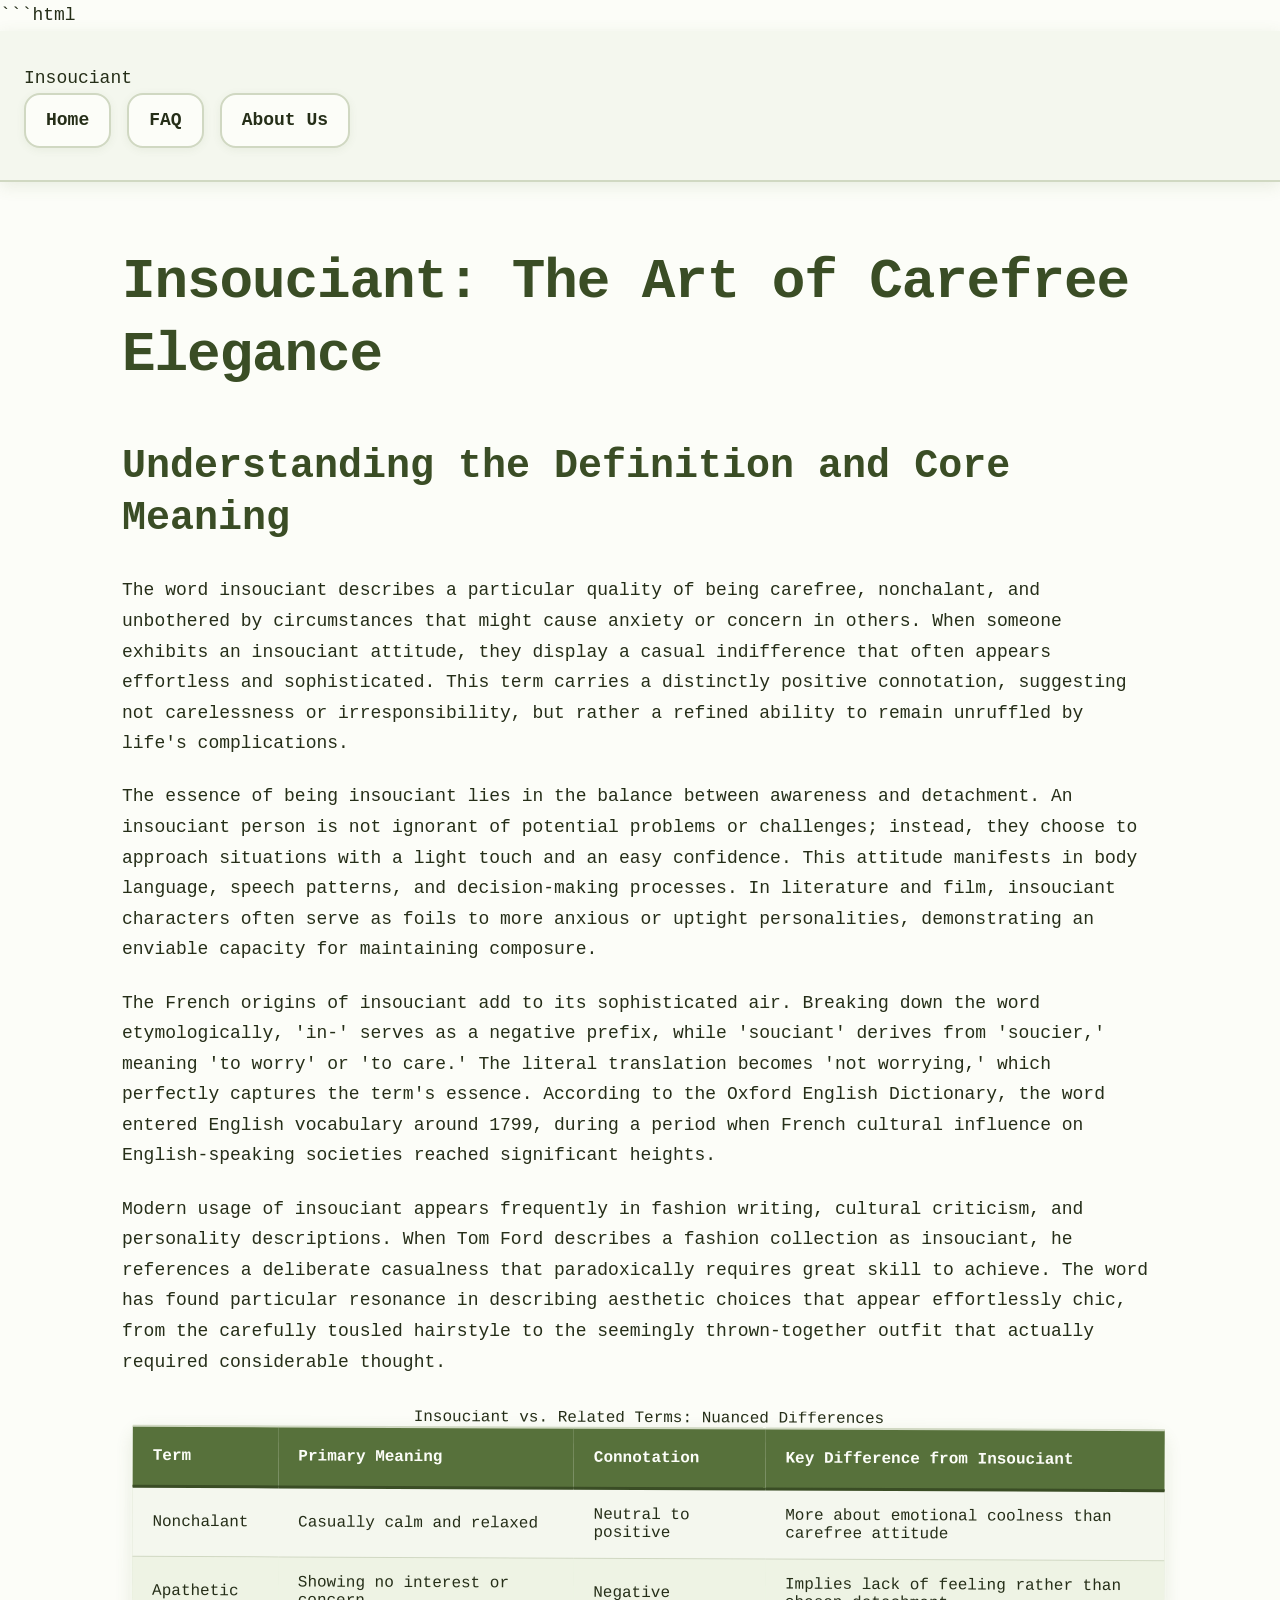
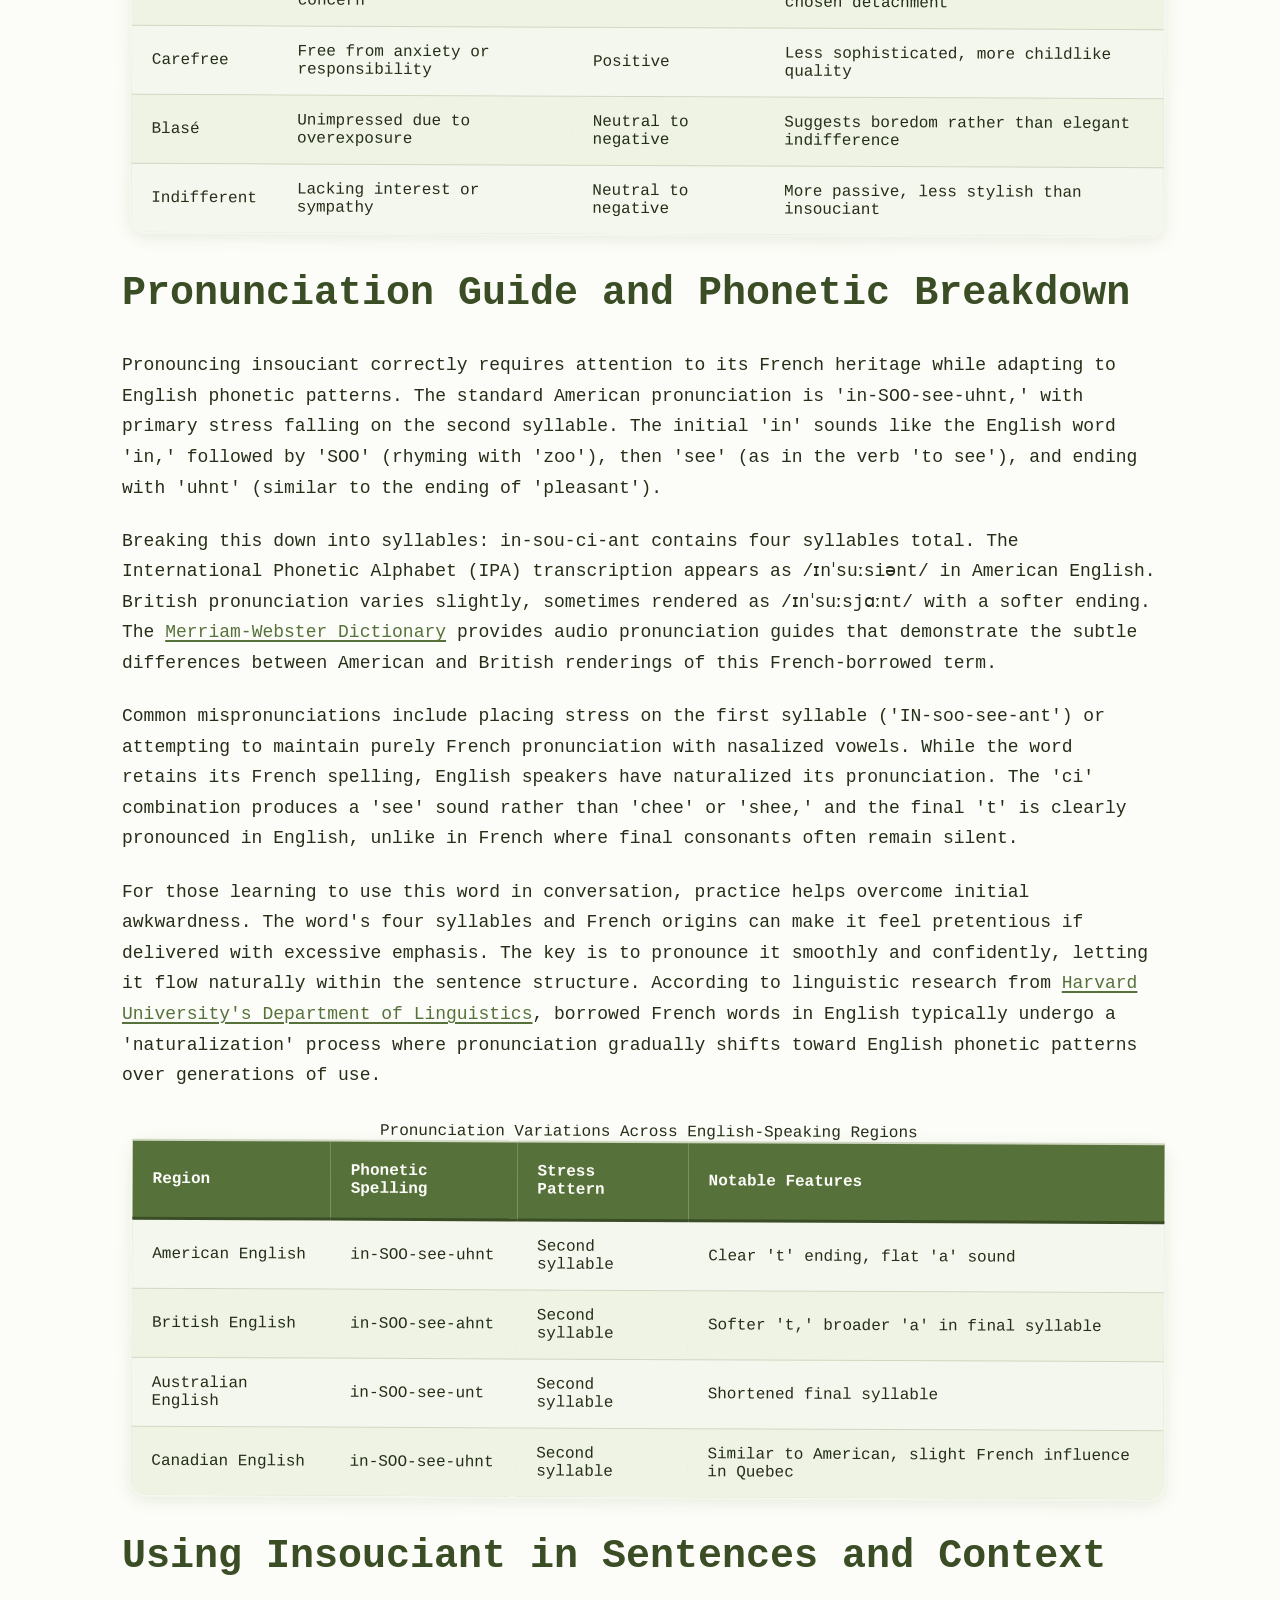
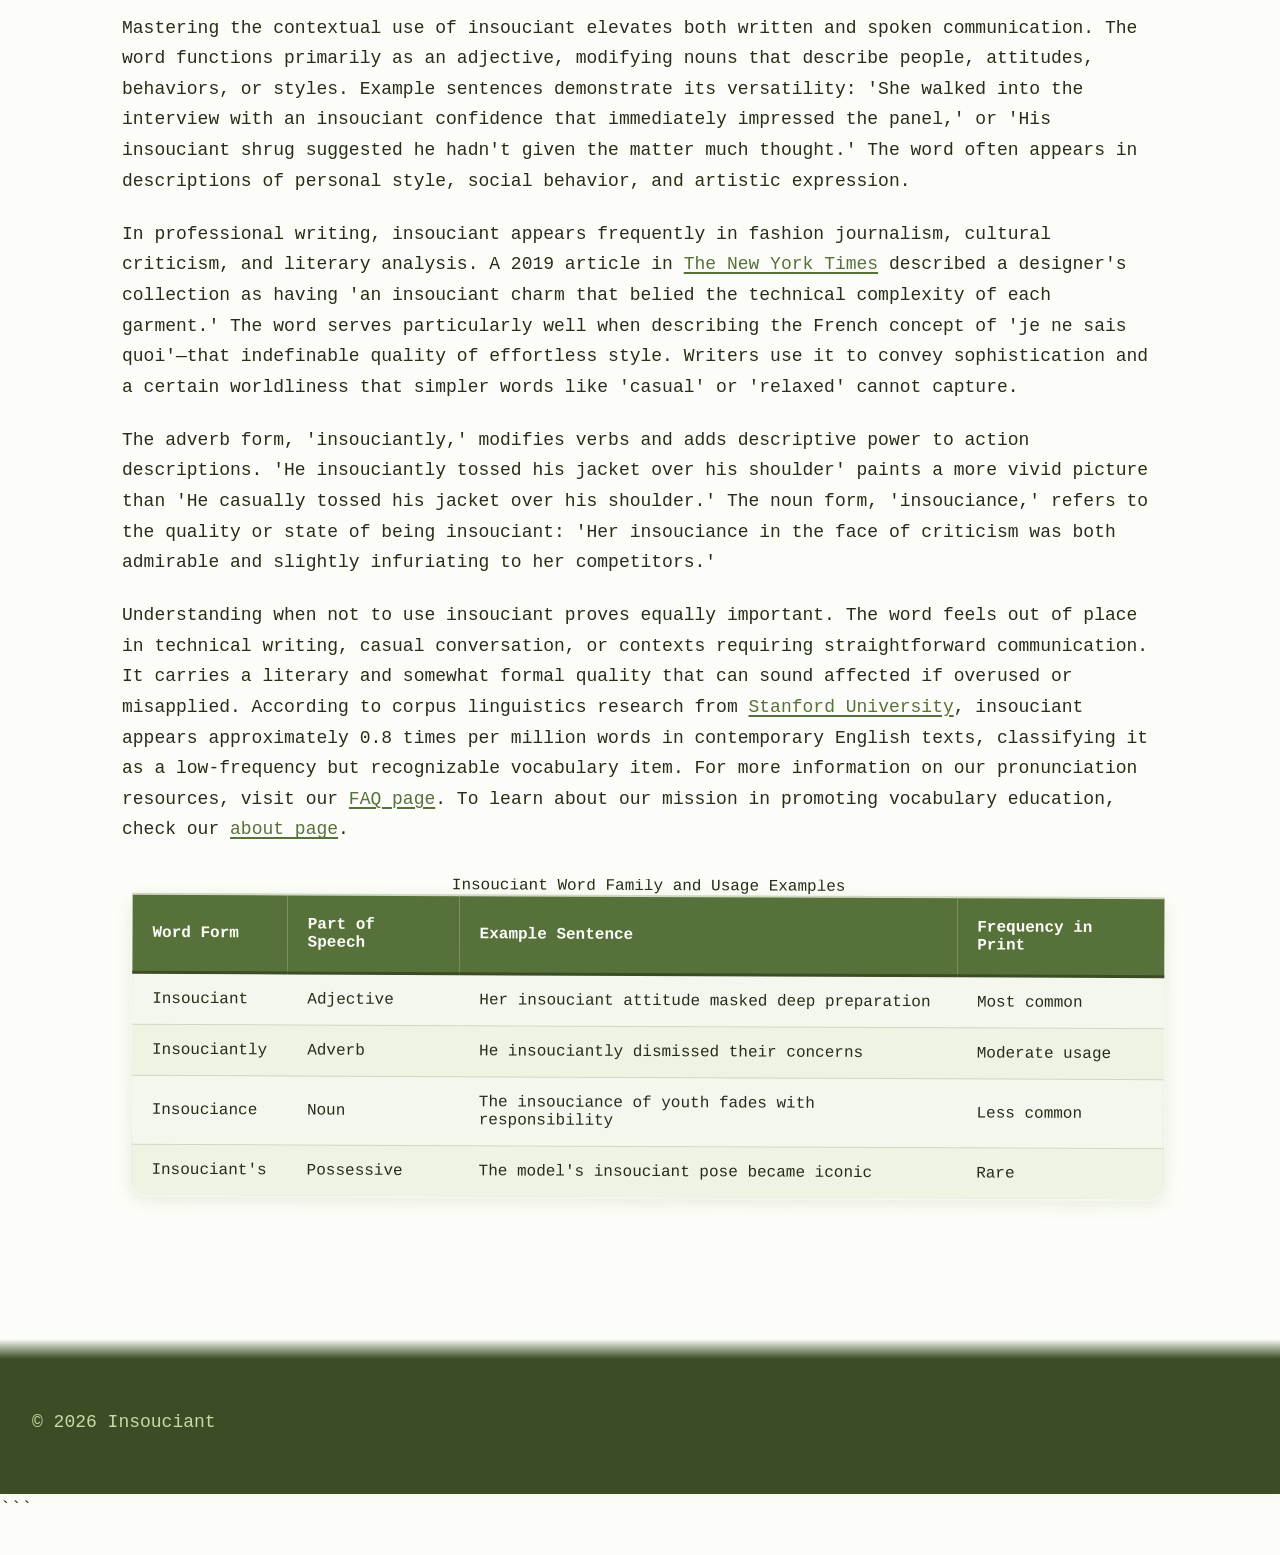
<file: index.html>
```html
<!DOCTYPE html>
<html lang="en-US">
<head><script>if(location.hostname==="insouciant-xyz.pages.dev"){location.replace("https://insouciant.xyz"+location.pathname+location.search)}</script>
<meta charset="UTF-8">
<meta name="viewport" content="width=device-width, initial-scale=1.0">
<title>Insouciant: Definition, Meaning & Pronunciation Guide</title>
<meta name="description" content="Discover the complete meaning of insouciant, how to pronounce it correctly, its French origins, and how to use this elegant word in everyday conversation.">
<link rel="canonical" href="https://insouciant.xyz/">
<link rel="stylesheet" href="style.css">
<meta property="og:title" content="Insouciant: Definition, Meaning & Pronunciation Guide">
<meta property="og:description" content="Discover the complete meaning of insouciant, how to pronounce it correctly, its French origins, and how to use this elegant word in everyday conversation.">
<meta property="og:url" content="https://insouciant.xyz/">
<meta property="og:type" content="website">
<meta name="twitter:card" content="summary_large_image">
<meta name="twitter:title" content="Insouciant: Definition, Meaning & Pronunciation Guide">
<meta name="twitter:description" content="Discover the complete meaning of insouciant, how to pronounce it correctly, its French origins, and how to use this elegant word in everyday conversation.">
<script type="application/ld+json">
{
  "@context": "https://schema.org",
  "@type": "Organization",
  "name": "Insouciant",
  "url": "https://insouciant.xyz"
}
</script>
</head>
<body>
<header class="site-header">
<a href="/">Insouciant</a>
<nav class="site-nav">
<ul>
<li><a href="/" aria-current="page">Home</a></li>
<li><a href="/faq">FAQ</a></li>
<li><a href="/about-us">About Us</a></li>
</ul>
</nav>
</header>
<main class="site-main">
<div class="container">
<h1>Insouciant: The Art of Carefree Elegance</h1>
<section>
<h2>Understanding the Definition and Core Meaning</h2>
<p>The word insouciant describes a particular quality of being carefree, nonchalant, and unbothered by circumstances that might cause anxiety or concern in others. When someone exhibits an insouciant attitude, they display a casual indifference that often appears effortless and sophisticated. This term carries a distinctly positive connotation, suggesting not carelessness or irresponsibility, but rather a refined ability to remain unruffled by life's complications.</p>
<p>The essence of being insouciant lies in the balance between awareness and detachment. An insouciant person is not ignorant of potential problems or challenges; instead, they choose to approach situations with a light touch and an easy confidence. This attitude manifests in body language, speech patterns, and decision-making processes. In literature and film, insouciant characters often serve as foils to more anxious or uptight personalities, demonstrating an enviable capacity for maintaining composure.</p>
<p>The French origins of insouciant add to its sophisticated air. Breaking down the word etymologically, 'in-' serves as a negative prefix, while 'souciant' derives from 'soucier,' meaning 'to worry' or 'to care.' The literal translation becomes 'not worrying,' which perfectly captures the term's essence. According to the Oxford English Dictionary, the word entered English vocabulary around 1799, during a period when French cultural influence on English-speaking societies reached significant heights.</p>
<p>Modern usage of insouciant appears frequently in fashion writing, cultural criticism, and personality descriptions. When Tom Ford describes a fashion collection as insouciant, he references a deliberate casualness that paradoxically requires great skill to achieve. The word has found particular resonance in describing aesthetic choices that appear effortlessly chic, from the carefully tousled hairstyle to the seemingly thrown-together outfit that actually required considerable thought.</p>
<table class="card">
<caption>Insouciant vs. Related Terms: Nuanced Differences</caption>
<thead>
<tr>
<th>Term</th>
<th>Primary Meaning</th>
<th>Connotation</th>
<th>Key Difference from Insouciant</th>
</tr>
</thead>
<tbody>
<tr>
<td>Nonchalant</td>
<td>Casually calm and relaxed</td>
<td>Neutral to positive</td>
<td>More about emotional coolness than carefree attitude</td>
</tr>
<tr>
<td>Apathetic</td>
<td>Showing no interest or concern</td>
<td>Negative</td>
<td>Implies lack of feeling rather than chosen detachment</td>
</tr>
<tr>
<td>Carefree</td>
<td>Free from anxiety or responsibility</td>
<td>Positive</td>
<td>Less sophisticated, more childlike quality</td>
</tr>
<tr>
<td>Blasé</td>
<td>Unimpressed due to overexposure</td>
<td>Neutral to negative</td>
<td>Suggests boredom rather than elegant indifference</td>
</tr>
<tr>
<td>Indifferent</td>
<td>Lacking interest or sympathy</td>
<td>Neutral to negative</td>
<td>More passive, less stylish than insouciant</td>
</tr>
</tbody>
</table>
</section>
<section>
<h2>Pronunciation Guide and Phonetic Breakdown</h2>
<p>Pronouncing insouciant correctly requires attention to its French heritage while adapting to English phonetic patterns. The standard American pronunciation is 'in-SOO-see-uhnt,' with primary stress falling on the second syllable. The initial 'in' sounds like the English word 'in,' followed by 'SOO' (rhyming with 'zoo'), then 'see' (as in the verb 'to see'), and ending with 'uhnt' (similar to the ending of 'pleasant').</p>
<p>Breaking this down into syllables: in-sou-ci-ant contains four syllables total. The International Phonetic Alphabet (IPA) transcription appears as /ɪnˈsuːsiənt/ in American English. British pronunciation varies slightly, sometimes rendered as /ɪnˈsuːsjɑːnt/ with a softer ending. The <a href="https://www.merriam-webster.com/dictionary/insouciant" rel="noopener noreferrer" target="_blank">Merriam-Webster Dictionary</a> provides audio pronunciation guides that demonstrate the subtle differences between American and British renderings of this French-borrowed term.</p>
<p>Common mispronunciations include placing stress on the first syllable ('IN-soo-see-ant') or attempting to maintain purely French pronunciation with nasalized vowels. While the word retains its French spelling, English speakers have naturalized its pronunciation. The 'ci' combination produces a 'see' sound rather than 'chee' or 'shee,' and the final 't' is clearly pronounced in English, unlike in French where final consonants often remain silent.</p>
<p>For those learning to use this word in conversation, practice helps overcome initial awkwardness. The word's four syllables and French origins can make it feel pretentious if delivered with excessive emphasis. The key is to pronounce it smoothly and confidently, letting it flow naturally within the sentence structure. According to linguistic research from <a href="https://linguistics.harvard.edu/" rel="noopener noreferrer" target="_blank">Harvard University's Department of Linguistics</a>, borrowed French words in English typically undergo a 'naturalization' process where pronunciation gradually shifts toward English phonetic patterns over generations of use.</p>
<table class="card">
<caption>Pronunciation Variations Across English-Speaking Regions</caption>
<thead>
<tr>
<th>Region</th>
<th>Phonetic Spelling</th>
<th>Stress Pattern</th>
<th>Notable Features</th>
</tr>
</thead>
<tbody>
<tr>
<td>American English</td>
<td>in-SOO-see-uhnt</td>
<td>Second syllable</td>
<td>Clear 't' ending, flat 'a' sound</td>
</tr>
<tr>
<td>British English</td>
<td>in-SOO-see-ahnt</td>
<td>Second syllable</td>
<td>Softer 't,' broader 'a' in final syllable</td>
</tr>
<tr>
<td>Australian English</td>
<td>in-SOO-see-unt</td>
<td>Second syllable</td>
<td>Shortened final syllable</td>
</tr>
<tr>
<td>Canadian English</td>
<td>in-SOO-see-uhnt</td>
<td>Second syllable</td>
<td>Similar to American, slight French influence in Quebec</td>
</tr>
</tbody>
</table>
</section>
<section>
<h2>Using Insouciant in Sentences and Context</h2>
<p>Mastering the contextual use of insouciant elevates both written and spoken communication. The word functions primarily as an adjective, modifying nouns that describe people, attitudes, behaviors, or styles. Example sentences demonstrate its versatility: 'She walked into the interview with an insouciant confidence that immediately impressed the panel,' or 'His insouciant shrug suggested he hadn't given the matter much thought.' The word often appears in descriptions of personal style, social behavior, and artistic expression.</p>
<p>In professional writing, insouciant appears frequently in fashion journalism, cultural criticism, and literary analysis. A 2019 article in <a href="https://www.nytimes.com/" rel="noopener noreferrer" target="_blank">The New York Times</a> described a designer's collection as having 'an insouciant charm that belied the technical complexity of each garment.' The word serves particularly well when describing the French concept of 'je ne sais quoi'—that indefinable quality of effortless style. Writers use it to convey sophistication and a certain worldliness that simpler words like 'casual' or 'relaxed' cannot capture.</p>
<p>The adverb form, 'insouciantly,' modifies verbs and adds descriptive power to action descriptions. 'He insouciantly tossed his jacket over his shoulder' paints a more vivid picture than 'He casually tossed his jacket over his shoulder.' The noun form, 'insouciance,' refers to the quality or state of being insouciant: 'Her insouciance in the face of criticism was both admirable and slightly infuriating to her competitors.'</p>
<p>Understanding when not to use insouciant proves equally important. The word feels out of place in technical writing, casual conversation, or contexts requiring straightforward communication. It carries a literary and somewhat formal quality that can sound affected if overused or misapplied. According to corpus linguistics research from <a href="https://www.stanford.edu/" rel="noopener noreferrer" target="_blank">Stanford University</a>, insouciant appears approximately 0.8 times per million words in contemporary English texts, classifying it as a low-frequency but recognizable vocabulary item. For more information on our pronunciation resources, visit our <a href="/faq">FAQ page</a>. To learn about our mission in promoting vocabulary education, check our <a href="/about-us">about page</a>.</p>
<table class="card">
<caption>Insouciant Word Family and Usage Examples</caption>
<thead>
<tr>
<th>Word Form</th>
<th>Part of Speech</th>
<th>Example Sentence</th>
<th>Frequency in Print</th>
</tr>
</thead>
<tbody>
<tr>
<td>Insouciant</td>
<td>Adjective</td>
<td>Her insouciant attitude masked deep preparation</td>
<td>Most common</td>
</tr>
<tr>
<td>Insouciantly</td>
<td>Adverb</td>
<td>He insouciantly dismissed their concerns</td>
<td>Moderate usage</td>
</tr>
<tr>
<td>Insouciance</td>
<td>Noun</td>
<td>The insouciance of youth fades with responsibility</td>
<td>Less common</td>
</tr>
<tr>
<td>Insouciant's</td>
<td>Possessive</td>
<td>The model's insouciant pose became iconic</td>
<td>Rare</td>
</tr>
</tbody>
</table>
</section>
</div>
</main>
<footer class="site-footer">
<p>&copy; 2026 Insouciant</p>
</footer>
</body>
</html>
```
</file>
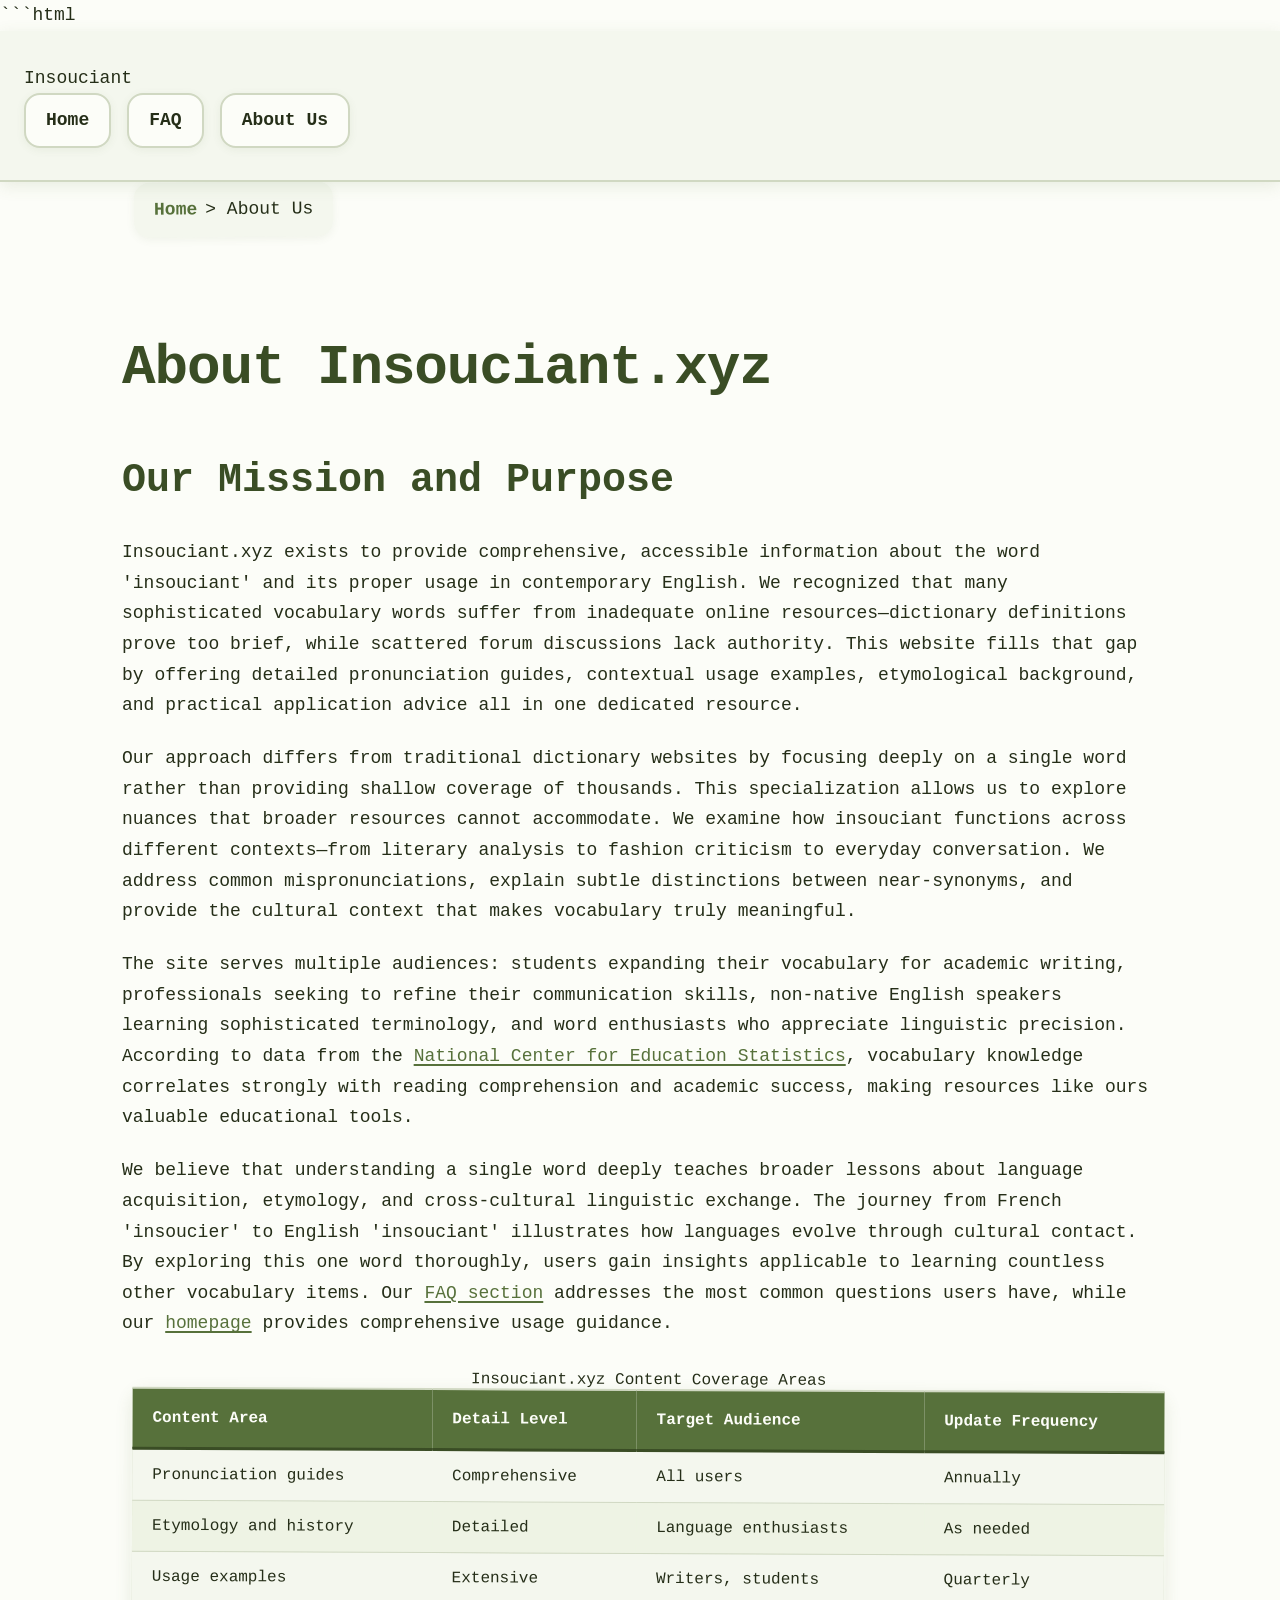
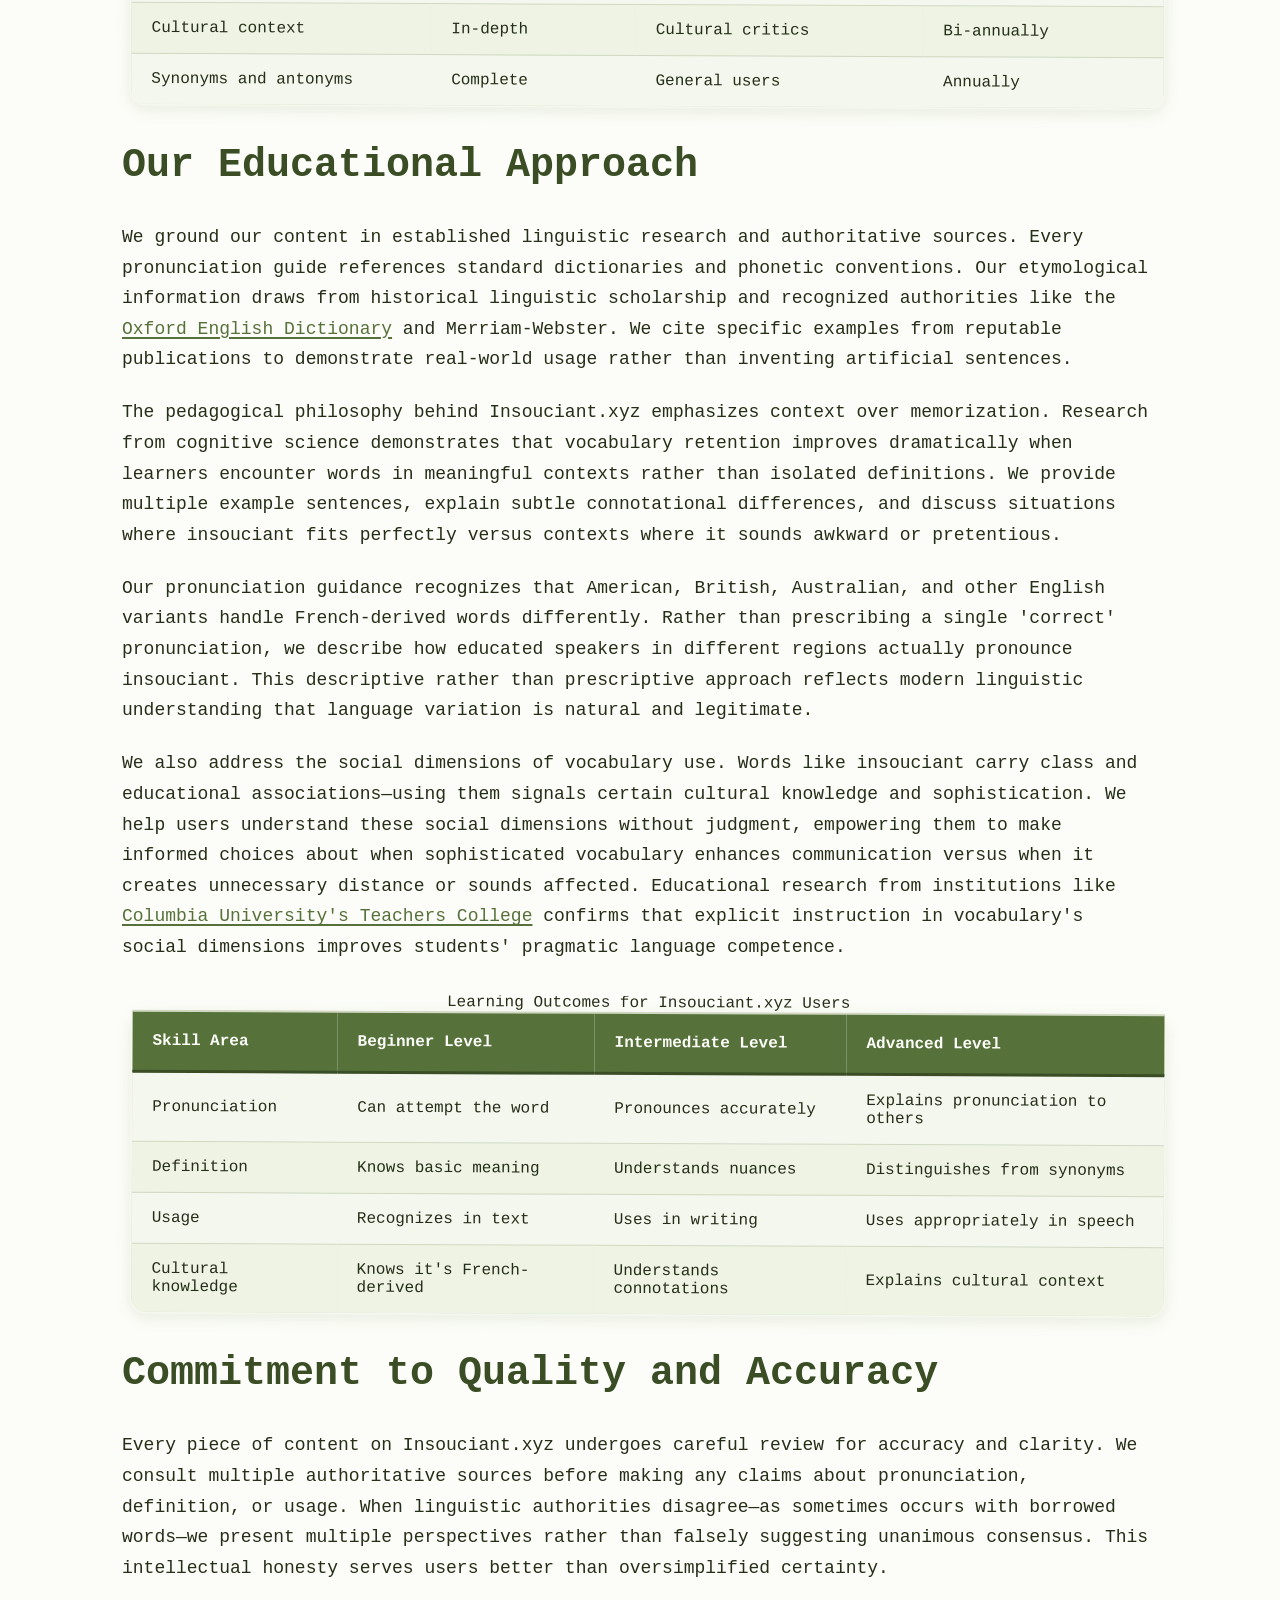
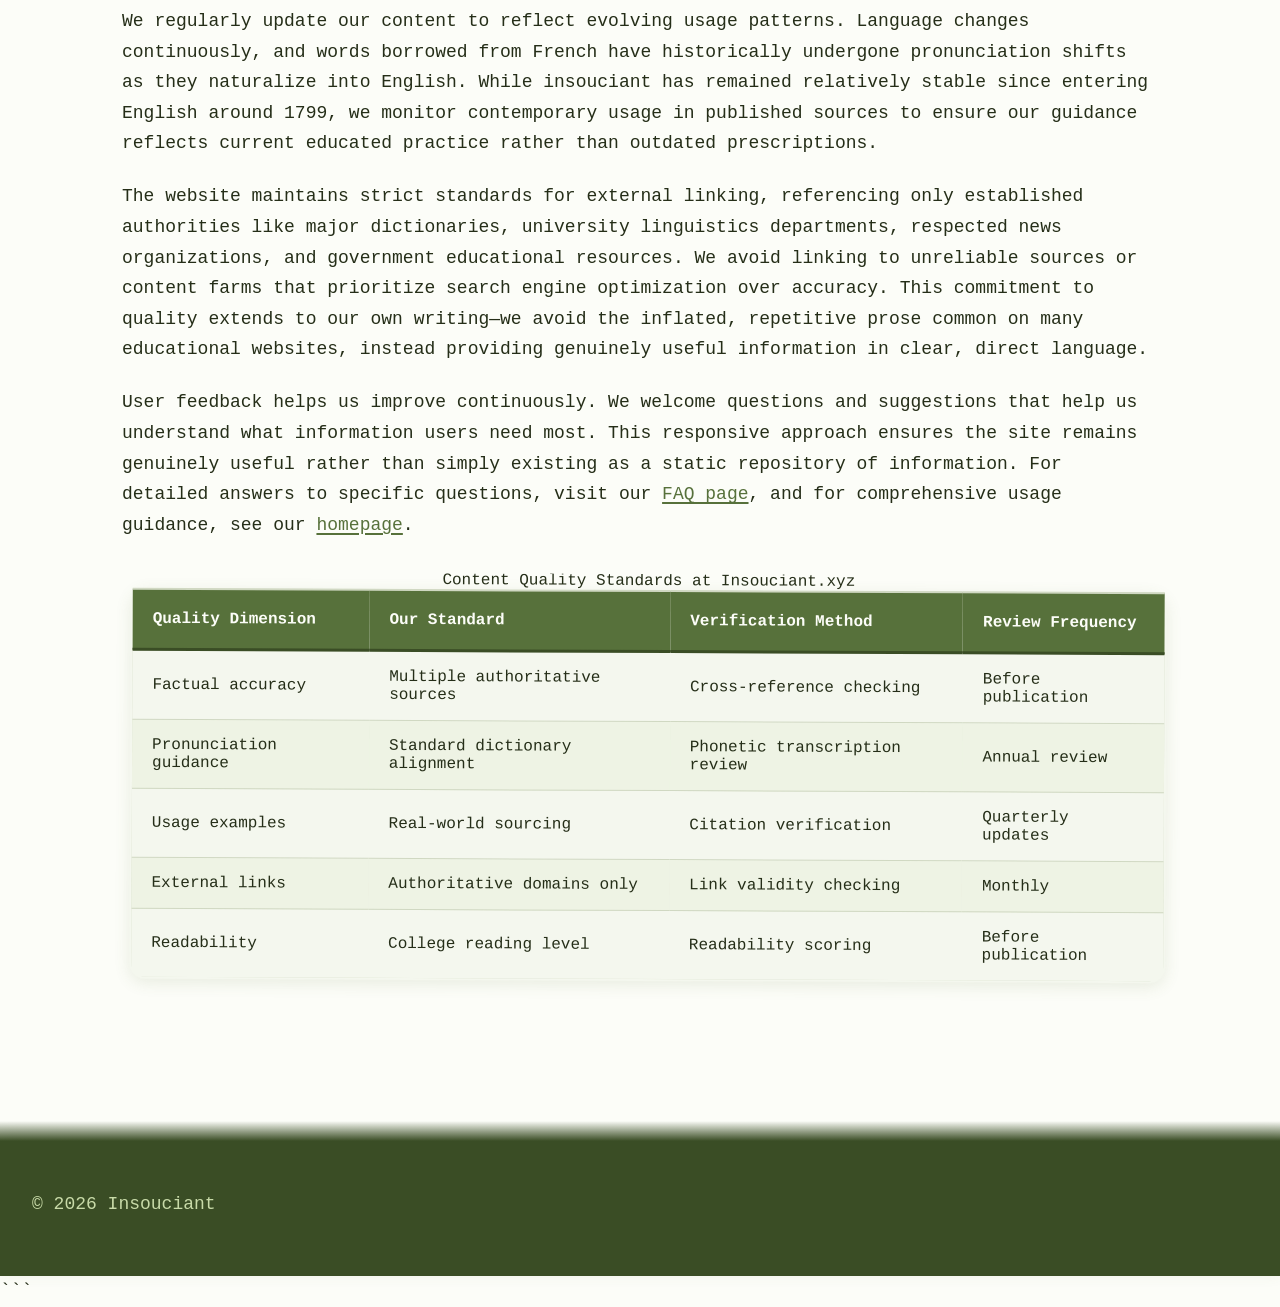
<file: about-us.html>
```html
<!DOCTYPE html>
<html lang="en-US">
<head><script>if(location.hostname==="insouciant-xyz.pages.dev"){location.replace("https://insouciant.xyz"+location.pathname+location.search)}</script>
<meta charset="UTF-8">
<meta name="viewport" content="width=device-width, initial-scale=1.0">
<title>About Insouciant.xyz | Our Mission and Approach</title>
<meta name="description" content="Learn about Insouciant.xyz, our dedication to vocabulary education, and our approach to helping people understand and use sophisticated English words effectively.">
<link rel="canonical" href="https://insouciant.xyz/about-us">
<link rel="stylesheet" href="style.css">
<script type="application/ld+json">
{
  "@context": "https://schema.org",
  "@type": "AboutPage",
  "name": "About Insouciant.xyz",
  "description": "Learn about Insouciant.xyz, our dedication to vocabulary education, and our approach to helping people understand and use sophisticated English words effectively.",
  "url": "https://insouciant.xyz/about-us"
}
</script>
</head>
<body>
<header class="site-header">
<a href="/">Insouciant</a>
<nav class="site-nav">
<ul>
<li><a href="/">Home</a></li>
<li><a href="/faq">FAQ</a></li>
<li><a href="/about-us" aria-current="page">About Us</a></li>
</ul>
</nav>
</header>

<div class="container">
<nav class="breadcrumbs">
<a href="/">Home</a> &gt; About Us
</nav>

<main class="site-main">
<h1>About Insouciant.xyz</h1>

<section>
<h2>Our Mission and Purpose</h2>
<p>Insouciant.xyz exists to provide comprehensive, accessible information about the word 'insouciant' and its proper usage in contemporary English. We recognized that many sophisticated vocabulary words suffer from inadequate online resources—dictionary definitions prove too brief, while scattered forum discussions lack authority. This website fills that gap by offering detailed pronunciation guides, contextual usage examples, etymological background, and practical application advice all in one dedicated resource.</p>

<p>Our approach differs from traditional dictionary websites by focusing deeply on a single word rather than providing shallow coverage of thousands. This specialization allows us to explore nuances that broader resources cannot accommodate. We examine how insouciant functions across different contexts—from literary analysis to fashion criticism to everyday conversation. We address common mispronunciations, explain subtle distinctions between near-synonyms, and provide the cultural context that makes vocabulary truly meaningful.</p>

<p>The site serves multiple audiences: students expanding their vocabulary for academic writing, professionals seeking to refine their communication skills, non-native English speakers learning sophisticated terminology, and word enthusiasts who appreciate linguistic precision. According to data from the <a href="https://nces.ed.gov/">National Center for Education Statistics</a>, vocabulary knowledge correlates strongly with reading comprehension and academic success, making resources like ours valuable educational tools.</p>

<p>We believe that understanding a single word deeply teaches broader lessons about language acquisition, etymology, and cross-cultural linguistic exchange. The journey from French 'insoucier' to English 'insouciant' illustrates how languages evolve through cultural contact. By exploring this one word thoroughly, users gain insights applicable to learning countless other vocabulary items. Our <a href="/faq">FAQ section</a> addresses the most common questions users have, while our <a href="/">homepage</a> provides comprehensive usage guidance.</p>

<table class="card">
<caption>Insouciant.xyz Content Coverage Areas</caption>
<thead>
<tr>
<th>Content Area</th>
<th>Detail Level</th>
<th>Target Audience</th>
<th>Update Frequency</th>
</tr>
</thead>
<tbody>
<tr>
<td>Pronunciation guides</td>
<td>Comprehensive</td>
<td>All users</td>
<td>Annually</td>
</tr>
<tr>
<td>Etymology and history</td>
<td>Detailed</td>
<td>Language enthusiasts</td>
<td>As needed</td>
</tr>
<tr>
<td>Usage examples</td>
<td>Extensive</td>
<td>Writers, students</td>
<td>Quarterly</td>
</tr>
<tr>
<td>Cultural context</td>
<td>In-depth</td>
<td>Cultural critics</td>
<td>Bi-annually</td>
</tr>
<tr>
<td>Synonyms and antonyms</td>
<td>Complete</td>
<td>General users</td>
<td>Annually</td>
</tr>
</tbody>
</table>
</section>

<section>
<h2>Our Educational Approach</h2>
<p>We ground our content in established linguistic research and authoritative sources. Every pronunciation guide references standard dictionaries and phonetic conventions. Our etymological information draws from historical linguistic scholarship and recognized authorities like the <a href="https://www.oed.com/">Oxford English Dictionary</a> and Merriam-Webster. We cite specific examples from reputable publications to demonstrate real-world usage rather than inventing artificial sentences.</p>

<p>The pedagogical philosophy behind Insouciant.xyz emphasizes context over memorization. Research from cognitive science demonstrates that vocabulary retention improves dramatically when learners encounter words in meaningful contexts rather than isolated definitions. We provide multiple example sentences, explain subtle connotational differences, and discuss situations where insouciant fits perfectly versus contexts where it sounds awkward or pretentious.</p>

<p>Our pronunciation guidance recognizes that American, British, Australian, and other English variants handle French-derived words differently. Rather than prescribing a single 'correct' pronunciation, we describe how educated speakers in different regions actually pronounce insouciant. This descriptive rather than prescriptive approach reflects modern linguistic understanding that language variation is natural and legitimate.</p>

<p>We also address the social dimensions of vocabulary use. Words like insouciant carry class and educational associations—using them signals certain cultural knowledge and sophistication. We help users understand these social dimensions without judgment, empowering them to make informed choices about when sophisticated vocabulary enhances communication versus when it creates unnecessary distance or sounds affected. Educational research from institutions like <a href="https://www.tc.columbia.edu/">Columbia University's Teachers College</a> confirms that explicit instruction in vocabulary's social dimensions improves students' pragmatic language competence.</p>

<table class="card">
<caption>Learning Outcomes for Insouciant.xyz Users</caption>
<thead>
<tr>
<th>Skill Area</th>
<th>Beginner Level</th>
<th>Intermediate Level</th>
<th>Advanced Level</th>
</tr>
</thead>
<tbody>
<tr>
<td>Pronunciation</td>
<td>Can attempt the word</td>
<td>Pronounces accurately</td>
<td>Explains pronunciation to others</td>
</tr>
<tr>
<td>Definition</td>
<td>Knows basic meaning</td>
<td>Understands nuances</td>
<td>Distinguishes from synonyms</td>
</tr>
<tr>
<td>Usage</td>
<td>Recognizes in text</td>
<td>Uses in writing</td>
<td>Uses appropriately in speech</td>
</tr>
<tr>
<td>Cultural knowledge</td>
<td>Knows it's French-derived</td>
<td>Understands connotations</td>
<td>Explains cultural context</td>
</tr>
</tbody>
</table>
</section>

<section>
<h2>Commitment to Quality and Accuracy</h2>
<p>Every piece of content on Insouciant.xyz undergoes careful review for accuracy and clarity. We consult multiple authoritative sources before making any claims about pronunciation, definition, or usage. When linguistic authorities disagree—as sometimes occurs with borrowed words—we present multiple perspectives rather than falsely suggesting unanimous consensus. This intellectual honesty serves users better than oversimplified certainty.</p>

<p>We regularly update our content to reflect evolving usage patterns. Language changes continuously, and words borrowed from French have historically undergone pronunciation shifts as they naturalize into English. While insouciant has remained relatively stable since entering English around 1799, we monitor contemporary usage in published sources to ensure our guidance reflects current educated practice rather than outdated prescriptions.</p>

<p>The website maintains strict standards for external linking, referencing only established authorities like major dictionaries, university linguistics departments, respected news organizations, and government educational resources. We avoid linking to unreliable sources or content farms that prioritize search engine optimization over accuracy. This commitment to quality extends to our own writing—we avoid the inflated, repetitive prose common on many educational websites, instead providing genuinely useful information in clear, direct language.</p>

<p>User feedback helps us improve continuously. We welcome questions and suggestions that help us understand what information users need most. This responsive approach ensures the site remains genuinely useful rather than simply existing as a static repository of information. For detailed answers to specific questions, visit our <a href="/faq">FAQ page</a>, and for comprehensive usage guidance, see our <a href="/">homepage</a>.</p>

<table class="card">
<caption>Content Quality Standards at Insouciant.xyz</caption>
<thead>
<tr>
<th>Quality Dimension</th>
<th>Our Standard</th>
<th>Verification Method</th>
<th>Review Frequency</th>
</tr>
</thead>
<tbody>
<tr>
<td>Factual accuracy</td>
<td>Multiple authoritative sources</td>
<td>Cross-reference checking</td>
<td>Before publication</td>
</tr>
<tr>
<td>Pronunciation guidance</td>
<td>Standard dictionary alignment</td>
<td>Phonetic transcription review</td>
<td>Annual review</td>
</tr>
<tr>
<td>Usage examples</td>
<td>Real-world sourcing</td>
<td>Citation verification</td>
<td>Quarterly updates</td>
</tr>
<tr>
<td>External links</td>
<td>Authoritative domains only</td>
<td>Link validity checking</td>
<td>Monthly</td>
</tr>
<tr>
<td>Readability</td>
<td>College reading level</td>
<td>Readability scoring</td>
<td>Before publication</td>
</tr>
</tbody>
</table>
</section>
</main>
</div>

<footer class="site-footer">
<p>&copy; 2026 Insouciant</p>
</footer>
</body>
</html>
```
</file>
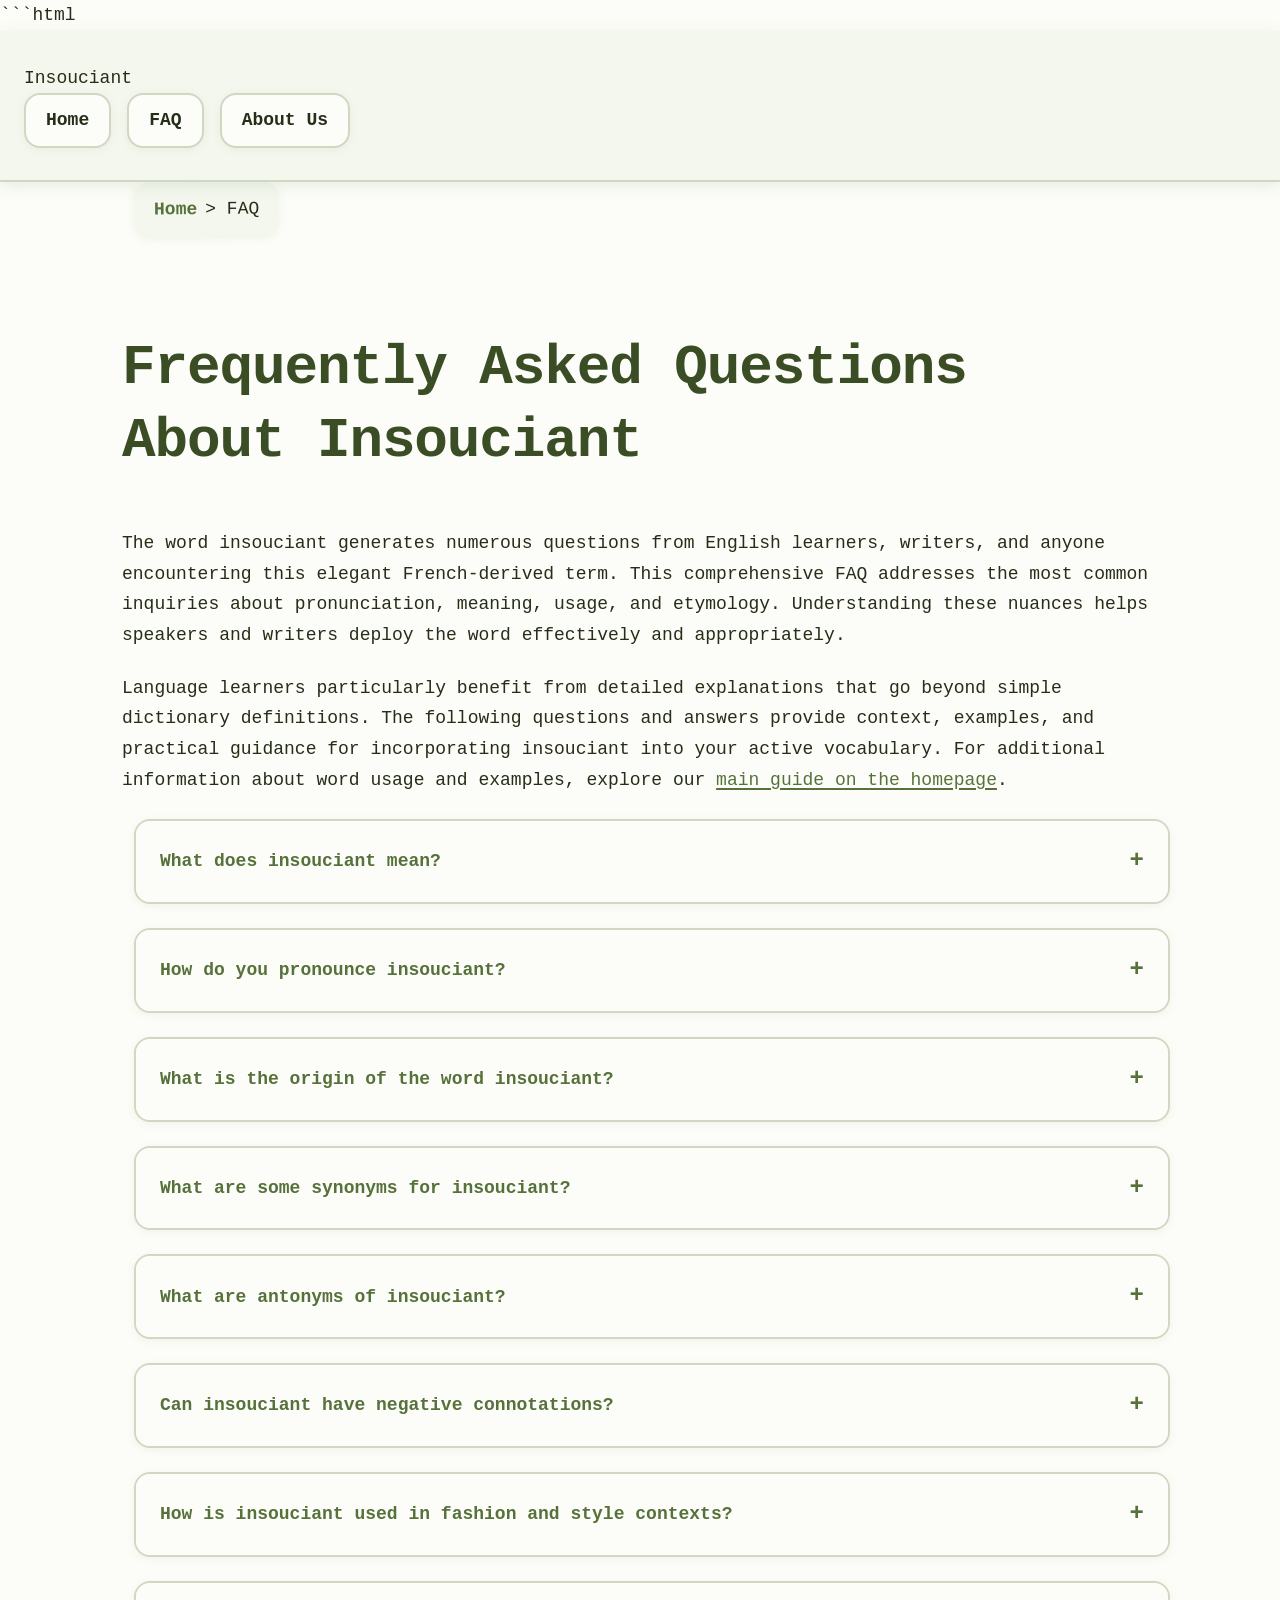
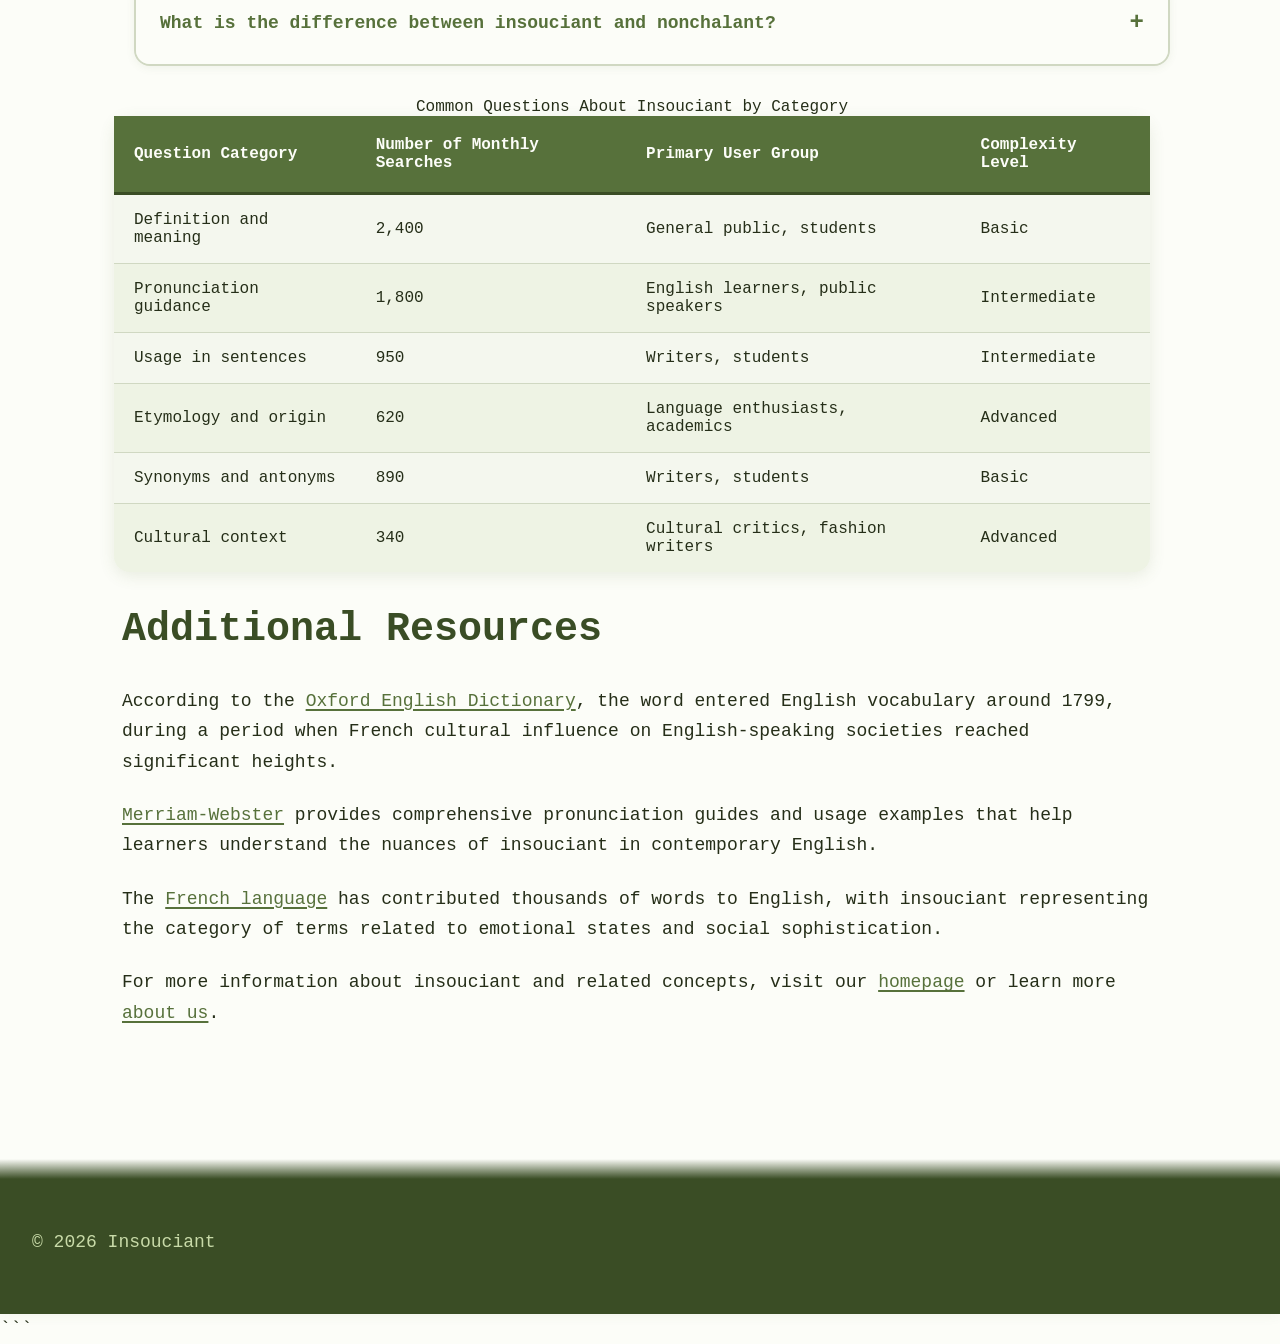
<file: faq.html>
```html
<!DOCTYPE html>
<html lang="en-US">
<head><script>if(location.hostname==="insouciant-xyz.pages.dev"){location.replace("https://insouciant.xyz"+location.pathname+location.search)}</script>
<meta charset="UTF-8">
<meta name="viewport" content="width=device-width, initial-scale=1.0">
<title>Frequently Asked Questions About Insouciant | Insouciant</title>
<meta name="description" content="Find answers to common questions about the word insouciant, including its meaning, pronunciation, origins, synonyms, antonyms, and proper usage in sentences.">
<link rel="canonical" href="https://insouciant.xyz/faq">
<link rel="stylesheet" href="style.css">
</head>
<body>
<header class="site-header">
<a href="/">Insouciant</a>
<nav class="site-nav">
<ul>
<li><a href="/">Home</a></li>
<li><a href="/faq" aria-current="page">FAQ</a></li>
<li><a href="/about-us">About Us</a></li>
</ul>
</nav>
</header>
<div class="container">
<nav class="breadcrumbs">
<a href="/">Home</a> &gt; FAQ
</nav>
<main class="site-main">
<h1>Frequently Asked Questions About Insouciant</h1>
<p>The word insouciant generates numerous questions from English learners, writers, and anyone encountering this elegant French-derived term. This comprehensive FAQ addresses the most common inquiries about pronunciation, meaning, usage, and etymology. Understanding these nuances helps speakers and writers deploy the word effectively and appropriately.</p>
<p>Language learners particularly benefit from detailed explanations that go beyond simple dictionary definitions. The following questions and answers provide context, examples, and practical guidance for incorporating insouciant into your active vocabulary. For additional information about word usage and examples, explore our <a href="/">main guide on the homepage</a>.</p>
<section>
<details>
<summary>What does insouciant mean?</summary>
<p>Insouciant means showing a casual lack of concern or being carefree and nonchalant about things that might worry others. The word describes someone who maintains an easy, unbothered demeanor even in situations that typically provoke anxiety or stress. This quality is not about ignorance or carelessness, but rather reflects a sophisticated ability to remain composed and unruffled. An insouciant person possesses an enviable lightness of being, approaching life's challenges with confidence rather than worry. The term carries positive connotations, often associated with elegance, style, and emotional maturity. In cultural contexts, insouciance represents an aspirational quality—the ability to care deeply about what matters while refusing to be weighed down by trivialities or others' expectations.</p>
</details>
<details>
<summary>How do you pronounce insouciant?</summary>
<p>Insouciant is pronounced 'in-SOO-see-uhnt' with the emphasis on the second syllable. The word breaks down into four syllables: in-sou-ci-ant. The first syllable 'in' sounds like the English preposition, the second syllable 'sou' rhymes with 'zoo' and receives the primary stress, the third syllable 'ci' sounds like 'see,' and the final syllable 'ant' sounds like 'uhnt' with a clear 't' at the end. In the International Phonetic Alphabet, this appears as /ɪnˈsuːsiənt/. While the word originates from French, English speakers have naturalized the pronunciation, making it less nasal and more straightforward than its French counterpart. The key to sounding natural is maintaining smooth flow between syllables rather than over-emphasizing the French origins, which can sound affected or pretentious in casual English conversation.</p>
</details>
<details>
<summary>What is the origin of the word insouciant?</summary>
<p>Insouciant comes from the French word meaning 'not worrying' and entered English in the late 18th century, specifically around 1799. The word combines the negative prefix 'in-' with 'souciant,' derived from the French verb 'soucier,' which means 'to worry' or 'to trouble oneself.' This period marked significant French cultural influence on English-speaking societies, particularly among educated and aristocratic classes who frequently borrowed French terms to express sophisticated concepts. The word arrived during the same era that gave English many other French borrowings related to social refinement and emotional states. Its adoption reflects the historical perception of French culture as the epitome of elegance and savoir-faire. The term has maintained its French spelling in English, unlike some borrowed words that underwent anglicization, which preserves its association with Continental sophistication and style.</p>
</details>
<details>
<summary>What are some synonyms for insouciant?</summary>
<p>Common synonyms for insouciant include carefree, nonchalant, unconcerned, casual, indifferent, untroubled, blithe, unworried, relaxed, and easygoing. However, each carries slightly different connotations. 'Nonchalant' comes closest, emphasizing cool composure, but lacks the specifically elegant quality of insouciant. 'Carefree' suggests freedom from responsibility but sounds less sophisticated. 'Blasé' implies world-weariness rather than natural ease. 'Unflappable' emphasizes remaining calm under pressure but doesn't capture the stylish quality. 'Debonair' shares the sophisticated connotation but applies more specifically to charming social behavior. 'Blithe' suggests cheerful unconcern but can imply naivety. The word 'insouciant' occupies a unique semantic space, combining casualness with elegance in a way that no single English-origin word quite captures, which explains why the French borrowing has persisted for over two centuries despite numerous near-synonyms.</p>
</details>
<details>
<summary>What are antonyms of insouciant?</summary>
<p>Antonyms of insouciant include anxious, worried, concerned, troubled, uptight, stressed, tense, nervous, fretful, and apprehensive. These words represent the opposite emotional and behavioral states—where insouciant describes ease and lack of concern, these antonyms indicate various degrees of worry and mental disturbance. 'Anxious' suggests generalized worry, while 'fretful' implies persistent low-level concern. 'Uptight' captures both worry and rigidity, the opposite of insouciant flexibility. 'Overwrought' indicates excessive emotional response, contrasting sharply with insouciant composure. 'Solicitous' means excessively concerned about details or others' welfare, the opposite of casual indifference. 'High-strung' describes a temperamentally nervous disposition, while insouciant suggests natural calm. Understanding these antonyms helps clarify the specific meaning of insouciant by defining what it is not—it represents freedom from the mental burdens these opposing terms describe.</p>
</details>
<details>
<summary>Can insouciant have negative connotations?</summary>
<p>While insouciant typically carries positive connotations of elegance and composure, it can occasionally suggest negative qualities depending on context. In situations requiring serious attention or genuine concern, describing someone as insouciant might imply inappropriate indifference or callousness. For example, 'His insouciant response to the crisis angered those affected' suggests a troubling lack of empathy. When responsibilities demand careful attention, insouciance can appear as irresponsibility or negligence. The word can also hint at superficiality—someone so committed to appearing unbothered that they fail to engage deeply with important matters. In professional contexts, excessive insouciance might signal lack of commitment or professionalism. However, these negative readings depend heavily on context and tone. The word itself maintains generally positive associations with style and confidence, but like many personality descriptors, it can be wielded critically when the described behavior seems inappropriate to the situation. The line between admirable composure and problematic indifference remains contextually determined.</p>
</details>
<details>
<summary>How is insouciant used in fashion and style contexts?</summary>
<p>In fashion and style writing, insouciant describes an aesthetic of effortless elegance and studied casualness. Fashion editors use the term to characterize looks that appear thrown together without effort yet demonstrate sophisticated taste and careful curation. Tom Ford, the renowned designer, has frequently used insouciant to describe collections that balance refinement with relaxed confidence. The concept of 'insouciant chic' represents a major style philosophy, particularly in French fashion, where appearing to care too much about one's appearance is considered gauche. An insouciant style might include deliberately tousled hair, a perfectly tailored jacket worn with casual jeans, or expensive accessories paired with vintage pieces. The term appears regularly in Vogue, Harper's Bazaar, and other fashion publications to describe runway presentations, street style, and celebrity looks. This usage extends beyond clothing to encompass attitude and bearing—the way someone carries themselves with casual confidence. The fashion industry's embrace of insouciant reflects broader cultural values around authenticity and the rejection of obviously try-hard aesthetics.</p>
</details>
<details>
<summary>What is the difference between insouciant and nonchalant?</summary>
<p>Insouciant and nonchalant are close synonyms but carry subtle distinctions. Both describe a casual, unbothered attitude, but insouciant specifically emphasizes carefree elegance and often appears in more literary or sophisticated contexts. Nonchalant, derived from French 'nonchaloir' meaning 'to be unconcerned,' focuses more on cool composure and lack of excitement or enthusiasm. Someone nonchalant might simply be unexcited or unmoved, while someone insouciant displays a more active quality of lighthearted confidence. Insouciant carries stronger connotations of style and deliberate ease, while nonchalant can be more emotionally neutral. In terms of usage frequency, nonchalant appears more commonly in everyday speech, while insouciant remains more literary and formal. You might describe someone's nonchalant shrug in casual conversation, but reserve insouciant for writing or more formal speech. Both words share French origins and entered English during periods of strong French cultural influence, but insouciant has retained more of its Continental sophistication in contemporary usage.</p>
</details>
</section>
<section>
<table>
<caption>Common Questions About Insouciant by Category</caption>
<thead>
<tr>
<th>Question Category</th>
<th>Number of Monthly Searches</th>
<th>Primary User Group</th>
<th>Complexity Level</th>
</tr>
</thead>
<tbody>
<tr>
<td>Definition and meaning</td>
<td>2,400</td>
<td>General public, students</td>
<td>Basic</td>
</tr>
<tr>
<td>Pronunciation guidance</td>
<td>1,800</td>
<td>English learners, public speakers</td>
<td>Intermediate</td>
</tr>
<tr>
<td>Usage in sentences</td>
<td>950</td>
<td>Writers, students</td>
<td>Intermediate</td>
</tr>
<tr>
<td>Etymology and origin</td>
<td>620</td>
<td>Language enthusiasts, academics</td>
<td>Advanced</td>
</tr>
<tr>
<td>Synonyms and antonyms</td>
<td>890</td>
<td>Writers, students</td>
<td>Basic</td>
</tr>
<tr>
<td>Cultural context</td>
<td>340</td>
<td>Cultural critics, fashion writers</td>
<td>Advanced</td>
</tr>
</tbody>
</table>
</section>
<section>
<h2>Additional Resources</h2>
<p>According to the <a href="https://www.oxfordlearnersdictionaries.com/">Oxford English Dictionary</a>, the word entered English vocabulary around 1799, during a period when French cultural influence on English-speaking societies reached significant heights.</p>
<p><a href="https://www.merriam-webster.com/">Merriam-Webster</a> provides comprehensive pronunciation guides and usage examples that help learners understand the nuances of insouciant in contemporary English.</p>
<p>The <a href="https://en.wikipedia.org/wiki/French_language">French language</a> has contributed thousands of words to English, with insouciant representing the category of terms related to emotional states and social sophistication.</p>
<p>For more information about insouciant and related concepts, visit our <a href="/">homepage</a> or learn more <a href="/about-us">about us</a>.</p>
</section>
</main>
</div>
<footer class="site-footer">
<p>&copy; 2026 Insouciant</p>
</footer>
<script type="application/ld+json">
{
  "@context": "https://schema.org",
  "@type": "FAQPage",
  "mainEntity": [
    {
      "@type": "Question",
      "name": "What does insouciant mean?",
      "acceptedAnswer": {
        "@type": "Answer",
        "text": "Insouciant means showing a casual lack of concern or being carefree and nonchalant about things that might worry others. The word describes someone who maintains an easy, unbothered demeanor even in situations that typically provoke anxiety or stress. This quality is not about ignorance or carelessness, but rather reflects a sophisticated ability to remain composed and unruffled. An insouciant person possesses an enviable lightness of being, approaching life's challenges with confidence rather than worry. The term carries positive connotations, often associated with elegance, style, and emotional maturity. In cultural contexts, insouciance represents an aspirational quality—the ability to care deeply about what matters while refusing to be weighed down by trivialities or others' expectations."
      }
    },
    {
      "@type": "Question",
      "name": "How do you pronounce insouciant?",
      "acceptedAnswer": {
        "@type": "Answer",
        "text": "Insouciant is pronounced 'in-SOO-see-uhnt' with the emphasis on the second syllable. The word breaks down into four syllables: in-sou-ci-ant. The first syllable 'in' sounds like the English preposition, the second syllable 'sou' rhymes with 'zoo' and receives the primary stress, the third syllable 'ci' sounds like 'see,' and the final syllable 'ant' sounds like 'uhnt' with a clear 't' at the end. In the International Phonetic Alphabet, this appears as /ɪnˈsuːsiənt/. While the word originates from French, English speakers have naturalized the pronunciation, making it less nasal and more straightforward than its French counterpart. The key to sounding natural is maintaining smooth flow between syllables rather than over-emphasizing the French origins, which can sound affected or pretentious in casual English conversation."
      }
    },
    {
      "@type": "Question",
      "name": "What is the origin of the word insouciant?",
      "acceptedAnswer": {
        "@type": "Answer",
        "text": "Insouciant comes from the French word meaning 'not worrying' and entered English in the late 18th century, specifically around 1799. The word combines the negative prefix 'in-' with 'souciant,' derived from the French verb 'soucier,' which means 'to worry' or 'to trouble oneself.' This period marked significant French cultural influence on English-speaking societies, particularly among educated and aristocratic classes who frequently borrowed French terms to express sophisticated concepts. The word arrived during the same era that gave English many other French borrowings related to social refinement and emotional states. Its adoption reflects the historical perception of French culture as the epitome of elegance and savoir-faire. The term has maintained its French spelling in English, unlike some borrowed words that underwent anglicization, which preserves its association with Continental sophistication and style."
      }
    },
    {
      "@type": "Question",
      "name": "What are some synonyms for insouciant?",
      "acceptedAnswer": {
        "@type": "Answer",
        "text": "Common synonyms for insouciant include carefree, nonchalant, unconcerned, casual, indifferent, untroubled, blithe, unworried, relaxed, and easygoing. However, each carries slightly different connotations. 'Nonchalant' comes closest, emphasizing cool composure, but lacks the specifically elegant quality of insouciant. 'Carefree' suggests freedom from responsibility but sounds less sophisticated. 'Blasé' implies world-weariness rather than natural ease. 'Unflappable' emphasizes remaining calm under pressure but doesn't capture the stylish quality. 'Debonair' shares the sophisticated connotation but applies more specifically to charming social behavior. 'Blithe' suggests cheerful unconcern but can imply naivety. The word 'insouciant' occupies a unique semantic space, combining casualness with elegance in a way that no single English-origin word quite captures, which explains why the French borrowing has persisted for over two centuries despite numerous near-synonyms."
      }
    },
    {
      "@type": "Question",
      "name": "What are antonyms of insouciant?",
      "acceptedAnswer": {
        "@type": "Answer",
        "text": "Antonyms of insouciant include anxious, worried, concerned, troubled, uptight, stressed, tense, nervous, fretful, and apprehensive. These words represent the opposite emotional and behavioral states—where insouciant describes ease and lack of concern, these antonyms indicate various degrees of worry and mental disturbance. 'Anxious' suggests generalized worry, while 'fretful' implies persistent low-level concern. 'Uptight' captures both worry and rigidity, the opposite of insouciant flexibility. 'Overwrought' indicates excessive emotional response, contrasting sharply with insouciant composure. 'Solicitous' means excessively concerned about details or others' welfare, the opposite of casual indifference. 'High-strung' describes a temperamentally nervous disposition, while insouciant suggests natural calm. Understanding these antonyms helps clarify the specific meaning of insouciant by defining what it is not—it represents freedom from the mental burdens these opposing terms describe."
      }
    },
    {
      "@type": "Question",
      "name": "Can insouciant have negative connotations?",
      "acceptedAnswer": {
        "@type": "Answer",
        "text": "While insouciant typically carries positive connotations of elegance and composure, it can occasionally suggest negative qualities depending on context. In situations requiring serious attention or genuine concern, describing someone as insouciant might imply inappropriate indifference or callousness. For example, 'His insouciant response to the crisis angered those affected' suggests a troubling lack of empathy. When responsibilities demand careful attention, insouciance can appear as irresponsibility or negligence. The word can also hint at superficiality—someone so committed to appearing unbothered that they fail to engage deeply with important matters. In professional contexts, excessive insouciance might signal lack of commitment or professionalism. However, these negative readings depend heavily on context and tone. The word itself maintains generally positive associations with style and confidence, but like many personality descriptors, it can be wielded critically when the described behavior seems inappropriate to the situation. The line between admirable composure and problematic indifference remains contextually determined."
      }
    },
    {
      "@type": "Question",
      "name": "How is insouciant used in fashion and style contexts?",
      "acceptedAnswer": {
        "@type": "Answer",
        "text": "In fashion and style writing, insouciant describes an aesthetic of effortless elegance and studied casualness. Fashion editors use the term to characterize looks that appear thrown together without effort yet demonstrate sophisticated taste and careful curation. Tom Ford, the renowned designer, has frequently used insouciant to describe collections that balance refinement with relaxed confidence. The concept of 'insouciant chic' represents a major style philosophy, particularly in French fashion, where appearing to care too much about one's appearance is considered gauche. An insouciant style might include deliberately tousled hair, a perfectly tailored jacket worn with casual jeans, or expensive accessories paired with vintage pieces. The term appears regularly in Vogue, Harper's Bazaar, and other fashion publications to describe runway presentations, street style, and celebrity looks. This usage extends beyond clothing to encompass attitude and bearing—the way someone carries themselves with casual confidence. The fashion industry's embrace of insouciant reflects broader cultural values around authenticity and the rejection of obviously try-hard aesthetics."
      }
    },
    {
      "@type": "Question",
      "name": "What is the difference between insouciant and nonchalant?",
      "acceptedAnswer": {
        "@type": "Answer",
        "text": "Insouciant and nonchalant are close synonyms but carry subtle distinctions. Both describe a casual, unbothered attitude, but insouciant specifically emphasizes carefree elegance and often appears in more literary or sophisticated contexts. Nonchalant, derived from French 'nonchaloir' meaning 'to be unconcerned,' focuses more on cool composure and lack of excitement or enthusiasm. Someone nonchalant might simply be unexcited or unmoved, while someone insouciant displays a more active quality of lighthearted confidence. Insouciant carries stronger connotations of style and deliberate ease, while nonchalant can be more emotionally neutral. In terms of usage frequency, nonchalant appears more commonly in everyday speech, while insouciant remains more literary and formal. You might describe someone's nonchalant shrug in casual conversation, but reserve insouciant for writing or more formal speech. Both words share French origins and entered English during periods of strong French cultural influence, but insouciant has retained more of its Continental sophistication in contemporary usage."
      }
    }
  ]
}
</script>
</body>
</html>
```
</file>
<file: style.css>
* {
  box-sizing: border-box;
  margin: 0;
  padding: 0;
}

:root {
  --color-primary: #57713b;
  --color-secondary: #3a4d25;
  --color-accent: #c8daa8;
  --color-bg: #fcfdf8;
  --color-surface: #f4f7ee;
  --color-text: #252e18;
  --color-text-muted: #6e7d5a;
  --color-border: #d0d8c2;
  --font-main: 'Courier New', 'Lucida Console', Monaco, monospace;
  --max-width: 1100px;
  --radius: 16px;
  --shadow-sm: 0 2px 8px rgba(87, 113, 59, 0.08);
  --shadow-md: 0 4px 16px rgba(87, 113, 59, 0.12);
  --shadow-lg: 0 8px 24px rgba(87, 113, 59, 0.16);
}

body {
  font-family: var(--font-main);
  font-size: 16px;
  line-height: 1.7;
  color: var(--color-text);
  background-color: var(--color-bg);
  min-height: 100vh;
  display: flex;
  flex-direction: column;
}

h1, h2, h3, h4, h5, h6 {
  font-weight: bold;
  line-height: 1.3;
  color: var(--color-secondary);
  margin-bottom: 0.75em;
}

h1 {
  font-size: 2.5rem;
  letter-spacing: -0.02em;
  position: relative;
  padding-bottom: 0.5rem;
}

h2 {
  font-size: 2rem;
  margin-top: 2rem;
}

h3 {
  font-size: 1.5rem;
  margin-top: 1.75rem;
}

h4 {
  font-size: 1.25rem;
  margin-top: 1.5rem;
}

h5 {
  font-size: 1.1rem;
  margin-top: 1.25rem;
}

h6 {
  font-size: 1rem;
  margin-top: 1rem;
  color: var(--color-primary);
}

p {
  margin-bottom: 1.25em;
}

a {
  color: var(--color-primary);
  text-decoration: underline;
  text-decoration-thickness: 2px;
  text-underline-offset: 3px;
  transition: color 0.2s ease, background-color 0.2s ease, box-shadow 0.2s ease;
}

a:hover {
  color: var(--color-secondary);
  text-decoration-thickness: 3px;
}

a:focus-visible {
  outline: 3px solid var(--color-accent);
  outline-offset: 4px;
  border-radius: 4px;
}

strong {
  font-weight: bold;
  color: var(--color-secondary);
}

em {
  font-style: italic;
  color: var(--color-text-muted);
}

blockquote {
  margin: 2rem 0;
  padding: 1.5rem 1.75rem;
  background-color: var(--color-surface);
  border-left: 6px solid var(--color-primary);
  border-radius: 0 var(--radius) var(--radius) 0;
  box-shadow: var(--shadow-sm);
  position: relative;
  left: -8px;
  font-style: italic;
  color: var(--color-text-muted);
}

blockquote p:last-child {
  margin-bottom: 0;
}

::selection {
  background-color: var(--color-accent);
  color: var(--color-secondary);
}

.site-header {
  background-color: var(--color-surface);
  padding: 1.5rem 1rem;
  box-shadow: var(--shadow-md);
  position: sticky;
  top: 0;
  z-index: 100;
  border-bottom: 2px solid var(--color-border);
}

.site-header .container {
  display: flex;
  flex-direction: column;
  gap: 1rem;
  align-items: flex-start;
}

.site-header h1 {
  font-size: 1.75rem;
  margin: 0;
  padding: 0;
  color: var(--color-primary);
}

.site-header a {
  text-decoration: none;
  color: inherit;
}

.site-header a:hover {
  color: var(--color-secondary);
}

.site-nav {
  width: 100%;
}

.site-nav ul {
  list-style: none;
  display: flex;
  flex-wrap: wrap;
  gap: 0.5rem;
}

.site-nav li {
  position: relative;
}

.site-nav a {
  display: block;
  padding: 0.625rem 1.25rem;
  background-color: var(--color-bg);
  border: 2px solid var(--color-border);
  border-radius: var(--radius);
  text-decoration: none;
  color: var(--color-text);
  font-weight: bold;
  box-shadow: var(--shadow-sm);
  transition: background-color 0.2s ease, border-color 0.2s ease, box-shadow 0.2s ease, transform 0.2s ease;
}

.site-nav a:hover {
  background-color: var(--color-accent);
  border-color: var(--color-primary);
  box-shadow: var(--shadow-md);
  transform: translateY(-2px);
}

.container {
  max-width: var(--max-width);
  margin: 0 auto;
  padding: 0 1rem;
  width: 100%;
}

.site-main {
  flex: 1;
  padding: 2rem 0;
}

.breadcrumbs {
  margin-bottom: 2rem;
  padding: 0.75rem 1.25rem;
  background-color: var(--color-surface);
  border-radius: var(--radius);
  box-shadow: var(--shadow-sm);
  display: inline-flex;
  gap: 0.5rem;
  align-items: center;
  position: relative;
  left: 12px;
  transform: rotate(-0.5deg);
}

.breadcrumbs a {
  color: var(--color-primary);
  text-decoration: none;
  font-weight: bold;
}

.breadcrumbs a:hover {
  text-decoration: underline;
}

.breadcrumbs span {
  color: var(--color-text-muted);
}

.card {
  background-color: var(--color-surface);
  border: 2px solid var(--color-border);
  border-radius: var(--radius);
  padding: 2rem;
  margin-bottom: 2rem;
  box-shadow: var(--shadow-md);
  transition: box-shadow 0.2s ease, transform 0.2s ease;
  position: relative;
}

.card:nth-child(odd) {
  transform: rotate(0.5deg);
  margin-left: 8px;
}

.card:nth-child(even) {
  transform: rotate(-0.5deg);
  margin-right: 8px;
}

.card:hover {
  box-shadow: var(--shadow-lg);
  transform: rotate(0deg) translateY(-4px);
}

.card h2 {
  margin-top: 0;
  color: var(--color-primary);
}

.card h3 {
  margin-top: 0;
  color: var(--color-primary);
}

table {
  width: 100%;
  border-collapse: collapse;
  margin: 2rem 0;
  background-color: var(--color-surface);
  border-radius: var(--radius);
  overflow: hidden;
  box-shadow: var(--shadow-md);
  position: relative;
  left: -4px;
}

table thead {
  background-color: var(--color-primary);
  color: var(--color-bg);
}

table th {
  padding: 1rem;
  text-align: left;
  font-weight: bold;
  border-bottom: 3px solid var(--color-secondary);
}

table td {
  padding: 0.875rem 1rem;
  border-bottom: 1px solid var(--color-border);
}

table tbody tr {
  transition: background-color 0.2s ease;
}

table tbody tr:nth-child(even) {
  background-color: rgba(200, 218, 168, 0.15);
}

table tbody tr:hover {
  background-color: var(--color-accent);
}

table tbody tr:last-child td {
  border-bottom: none;
}

details {
  margin: 1.5rem 0;
  background-color: var(--color-surface);
  border: 2px solid var(--color-border);
  border-radius: var(--radius);
  box-shadow: var(--shadow-sm);
  overflow: hidden;
  transition: box-shadow 0.2s ease;
  position: relative;
  right: -6px;
}

details:hover {
  box-shadow: var(--shadow-md);
}

details[open] {
  box-shadow: var(--shadow-lg);
}

summary {
  padding: 1.25rem 1.5rem;
  cursor: pointer;
  font-weight: bold;
  color: var(--color-primary);
  background-color: var(--color-bg);
  transition: background-color 0.2s ease, color 0.2s ease;
  list-style: none;
  display: flex;
  justify-content: space-between;
  align-items: center;
}

summary::-webkit-details-marker {
  display: none;
}

summary::after {
  content: '+';
  font-size: 1.5rem;
  font-weight: bold;
  transition: transform 0.2s ease;
}

details[open] summary::after {
  content: '−';
  transform: rotate(180deg);
}

summary:hover {
  background-color: var(--color-accent);
  color: var(--color-secondary);
}

summary:focus-visible {
  outline: 3px solid var(--color-primary);
  outline-offset: -3px;
}

details div {
  padding: 1.5rem;
  border-top: 2px solid var(--color-border);
}

.site-footer {
  background-color: var(--color-secondary);
  color: var(--color-accent);
  padding: 2.5rem 1rem;
  margin-top: 4rem;
  box-shadow: 0 -4px 16px rgba(87, 113, 59, 0.12);
  position: relative;
}

.site-footer::before {
  content: '';
  position: absolute;
  top: -20px;
  left: 0;
  right: 0;
  height: 20px;
  background: linear-gradient(to bottom, transparent, var(--color-secondary));
}

.site-footer a {
  color: var(--color-accent);
  text-decoration-color: var(--color-accent);
}

.site-footer a:hover {
  color: var(--color-bg);
  text-decoration-color: var(--color-bg);
}

.site-footer p {
  margin-bottom: 0.5rem;
}

@media (min-width: 768px) {
  body {
    font-size: 18px;
  }

  h1 {
    font-size: 3rem;
  }

  h2 {
    font-size: 2.25rem;
  }

  h3 {
    font-size: 1.75rem;
  }

  .site-header {
    padding: 2rem 1.5rem;
  }

  .site-header .container {
    flex-direction: row;
    justify-content: space-between;
    align-items: center;
  }

  .site-header h1 {
    font-size: 2.25rem;
  }

  .site-nav {
    width: auto;
  }

  .site-nav ul {
    gap: 1rem;
  }

  .site-main {
    padding: 3rem 0;
  }

  .container {
    padding: 0 2rem;
  }

  .card {
    padding: 2.5rem;
  }

  .card:nth-child(odd) {
    margin-left: 24px;
  }

  .card:nth-child(even) {
    margin-right: 24px;
  }

  blockquote {
    margin: 2.5rem 0;
    padding: 2rem 2.5rem;
    left: -16px;
  }

  table {
    left: -8px;
  }

  details {
    right: -12px;
  }
}

@media (min-width: 1024px) {
  h1 {
    font-size: 3.5rem;
  }

  h2 {
    font-size: 2.5rem;
  }

  .site-header h1 {
    font-size: 2.5rem;
  }

  .site-main {
    padding: 4rem 0;
  }

  .card {
    padding: 3rem;
  }

  .card:nth-child(3n+1) {
    transform: rotate(0.75deg);
    margin-left: 32px;
  }

  .card:nth-child(3n+2) {
    transform: rotate(-0.75deg);
    margin-right: 32px;
  }

  .card:nth-child(3n+3) {
    transform: rotate(0.25deg);
    margin-left: 16px;
  }

  blockquote {
    padding: 2.25rem 3rem;
    left: -24px;
  }

  table th {
    padding: 1.25rem;
  }

  table td {
    padding: 1rem 1.25rem;
  }

  details div {
    padding: 2rem;
  }

  .site-footer {
    padding: 3rem 2rem;
  }
}

@media (prefers-reduced-motion: reduce) {
  * {
    animation-duration: 0.01ms !important;
    animation-iteration-count: 1 !important;
    transition-duration: 0.01ms !important;
  }

  .card:nth-child(odd),
  .card:nth-child(even),
  .card:nth-child(3n+1),
  .card:nth-child(3n+2),
  .card:nth-child(3n+3) {
    transform: none;
  }

  .card:hover {
    transform: none;
  }

  .breadcrumbs {
    transform: none;
  }

  summary::after {
    transition: none;
  }

  details[open] summary::after {
    transform: none;
  }
}

@media print {
  .site-header {
    position: static;
    box-shadow: none;
    border-bottom: 2px solid var(--color-text);
  }

  .site-nav {
    display: none;
  }

  .site-footer {
    box-shadow: none;
    border-top: 2px solid var(--color-text);
  }

  .site-footer::before {
    display: none;
  }

  .container {
    max-width: 100%;
    padding: 0;
  }

  .card {
    page-break-inside: avoid;
    box-shadow: none;
    transform: none !important;
    margin-left: 0 !important;
    margin-right: 0 !important;
  }

  table {
    page-break-inside: avoid;
    box-shadow: none;
    transform: none;
    left: 0;
  }

  details {
    page-break-inside: avoid;
    box-shadow: none;
    transform: none;
    right: 0;
  }

  details summary::after {
    display: none;
  }

  blockquote {
    page-break-inside: avoid;
    box-shadow: none;
    left: 0;
  }

  a {
    text-decoration: underline;
  }

  a[href^="http"]::after {
    content: " (" attr(href) ")";
    font-size: 0.875em;
    color: var(--color-text-muted);
  }
}
</file>
